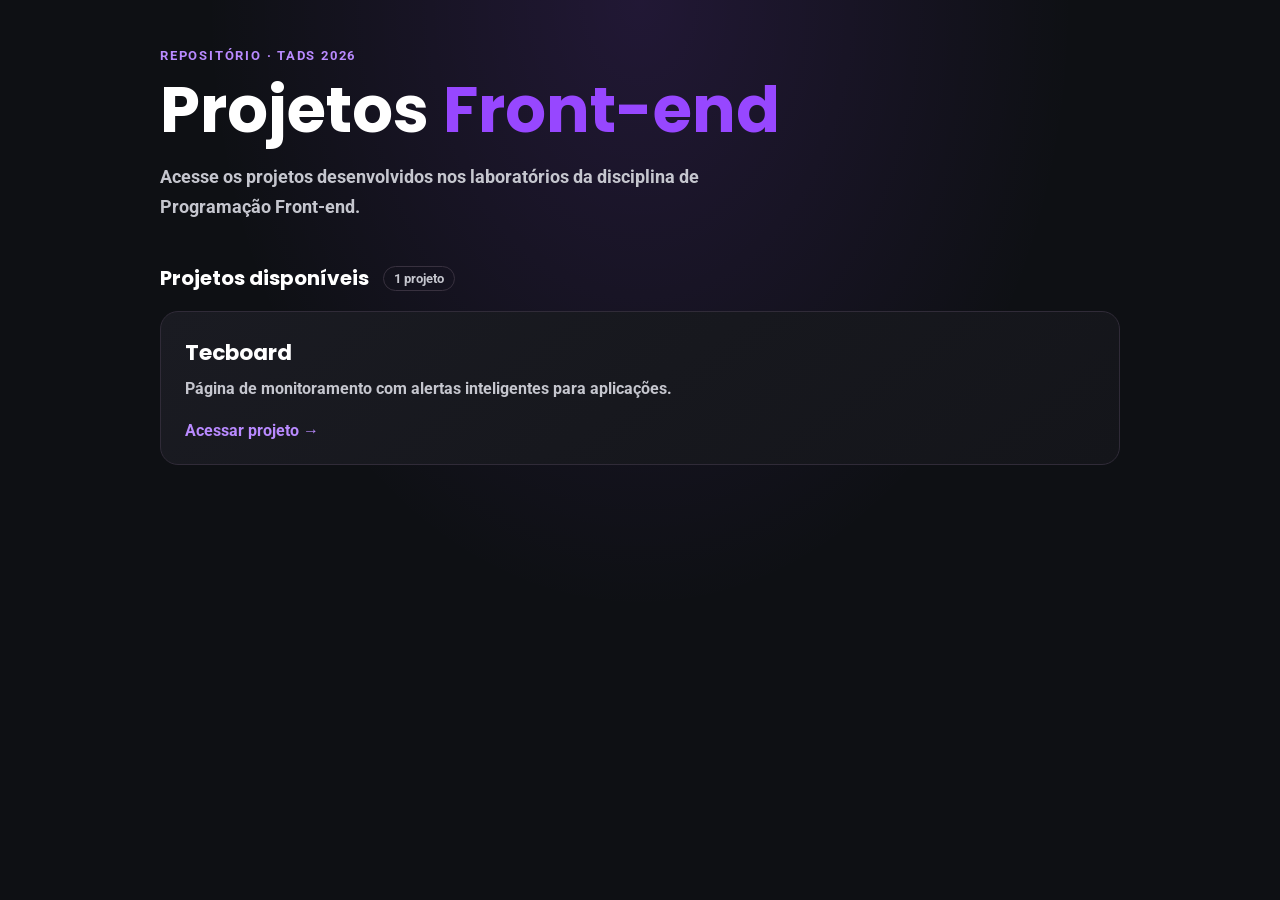
<file: index.html>
<!doctype html>
<html lang="pt-BR">
  <head>
    <meta charset="UTF-8" />
    <meta name="viewport" content="width=device-width, initial-scale=1.0" />
    <meta
      name="description"
      content="Página inicial com links para os projetos de programação front-end."
    />
    <title>Projetos | Programação Front-end</title>
    <style>
      @font-face {
        font-family: "Poppins";
        src: url("tecboard/fonts/Poppins-Bold.ttf") format("truetype");
        font-weight: 700;
        font-style: normal;
        font-display: swap;
      }

      @font-face {
        font-family: "Roboto";
        src: url("tecboard/fonts/Roboto-Bold.ttf") format("truetype");
        font-weight: 400 700;
        font-style: normal;
        font-display: swap;
      }

      :root {
        color-scheme: dark;
        font-family: "Roboto", Arial, sans-serif;
        background: #0e1014;
        color: #fff;
        font-synthesis: none;
        text-rendering: optimizeLegibility;
        -webkit-font-smoothing: antialiased;
        -moz-osx-font-smoothing: grayscale;
      }

      * {
        box-sizing: border-box;
      }

      body {
        min-width: 320px;
        min-height: 100vh;
        margin: 0;
        padding: 48px 24px;
        background:
          radial-gradient(ellipse at 50% 0, rgb(151 71 255 / 14%), transparent 48%),
          #0e1014;
      }

      main {
        width: min(100%, 960px);
        margin: 0 auto;
      }

      .eyebrow {
        margin: 0 0 12px;
        color: #b98aff;
        font-size: 0.8rem;
        font-weight: 700;
        letter-spacing: 0.14em;
        text-transform: uppercase;
      }

      h1,
      h2 {
        font-family: "Poppins", "Roboto", sans-serif;
      }

      h1 {
        margin: 0;
        font-size: clamp(2.25rem, 7vw, 4rem);
        line-height: 1.1;
      }

      h1 span {
        color: #9747ff;
      }

      .intro {
        max-width: 620px;
        margin: 18px 0 40px;
        color: #c5c6ce;
        font-size: 1.1rem;
        line-height: 1.7;
      }

      .projects-heading {
        display: flex;
        align-items: center;
        gap: 14px;
        margin: 0 0 18px;
      }

      .projects-heading h2 {
        margin: 0;
        font-size: 1.25rem;
      }

      .project-count {
        padding: 4px 10px;
        border: 1px solid #38313f;
        border-radius: 999px;
        color: #c5c6ce;
        font-size: 0.8rem;
      }

      .project-list {
        display: grid;
        grid-template-columns: repeat(auto-fit, minmax(min(100%, 260px), 1fr));
        gap: 16px;
        margin: 0;
        padding: 0;
        list-style: none;
      }

      .project-card a {
        display: flex;
        min-height: 150px;
        flex-direction: column;
        justify-content: space-between;
        padding: 24px;
        border: 1px solid #302b38;
        border-radius: 18px;
        background: linear-gradient(145deg, #1a1b22, #14151a);
        color: inherit;
        text-decoration: none;
        transition: border-color 180ms ease, transform 180ms ease, background 180ms ease;
      }

      .project-card a:hover {
        transform: translateY(-3px);
        border-color: #9747ff;
        background: #1c1824;
      }

      .project-card a:focus-visible {
        outline: 3px solid #b98aff;
        outline-offset: 4px;
      }

      .project-name {
        margin: 0 0 8px;
        font-family: "Poppins", "Roboto", sans-serif;
        font-size: 1.35rem;
      }

      .project-description {
        margin: 0;
        color: #c5c6ce;
        line-height: 1.5;
      }

      .project-link {
        align-self: flex-start;
        margin-top: 20px;
        color: #b98aff;
        font-weight: 700;
      }

      .project-link span {
        display: inline-block;
        transition: transform 180ms ease;
      }

      .project-card a:hover .project-link span {
        transform: translateX(4px);
      }

      footer {
        margin-top: 48px;
        border-top: 1px solid #292a31;
        padding-top: 18px;
        color: #8f9099;
        font-size: 0.9rem;
      }

      @media (max-width: 520px) {
        body {
          padding: 36px 20px;
        }

        .intro {
          margin-bottom: 32px;
          font-size: 1rem;
        }
      }

      @media (prefers-reduced-motion: reduce) {
        *,
        *::before,
        *::after {
          scroll-behavior: auto !important;
          transition-duration: 0.01ms !important;
        }
      }
    </style>
  </head>
  <body>
    <main>
      <header>
        <p class="eyebrow">Repositório · TADS 2026</p>
        <h1>Projetos <span>Front-end</span></h1>
        <p class="intro">
          Acesse os projetos desenvolvidos nos laboratórios da disciplina de
          Programação Front-end.
        </p>
      </header>

      <section aria-labelledby="projects-title">
        <div class="projects-heading">
          <h2 id="projects-title">Projetos disponíveis</h2>
          <span class="project-count" aria-label="1 projeto">1 projeto</span>
        </div>
        <ul class="project-list">
          <li class="project-card">
            <a href="tecboard/index.html">
              <div>
                <h3 class="project-name">Tecboard</h3>
                <p class="project-description">
                  Página de monitoramento com alertas inteligentes para aplicações.
                </p>
              </div>
              <span class="project-link">Acessar projeto <span aria-hidden="true">→</span></span>
            </a>
          </li>
          <!-- Para adicionar um projeto futuro, duplique um item da lista e atualize o href, o título e a descrição. -->
        </ul>
      </section>
    </main>
  </body>
</html>
</file>
